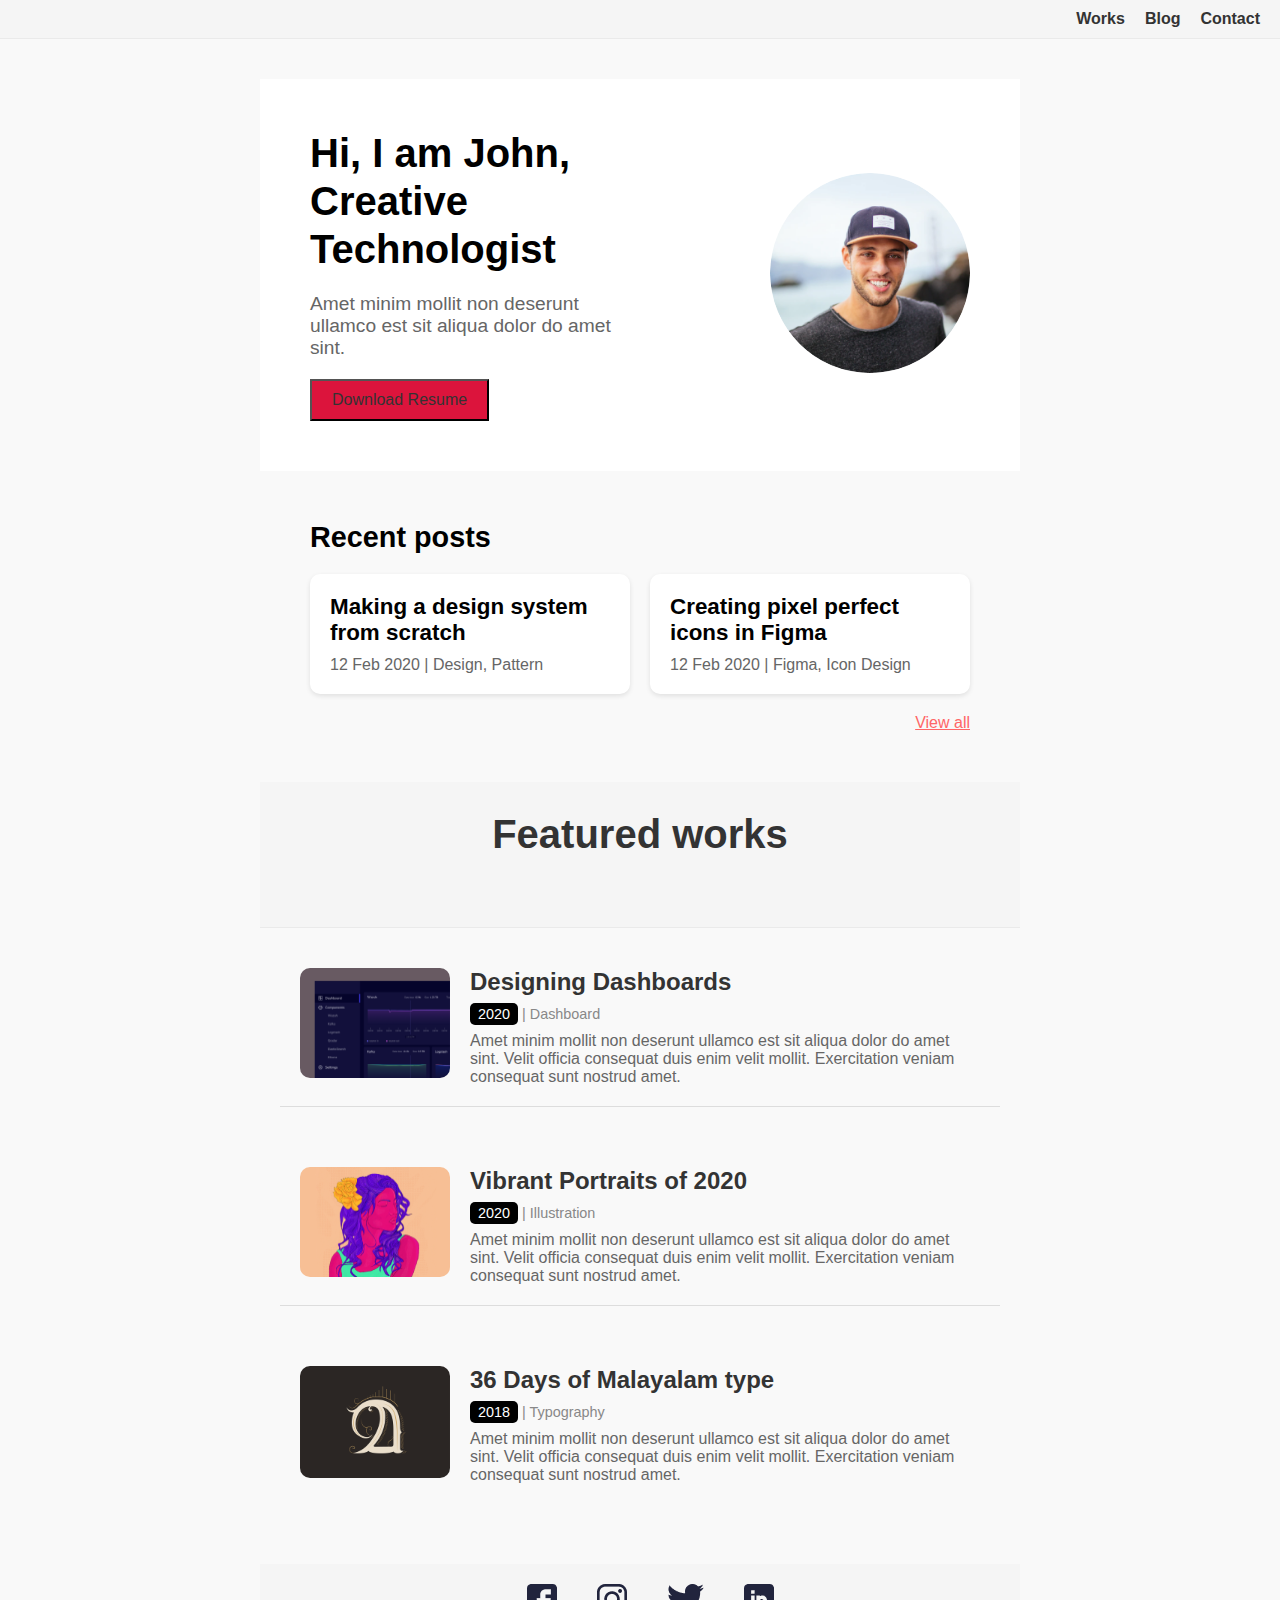
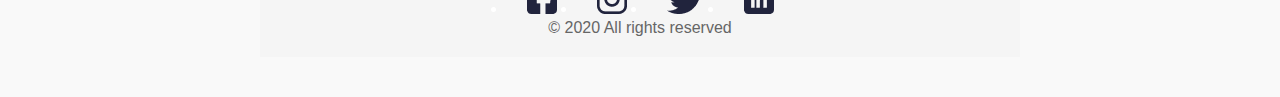
<file: index.html>
<!DOCTYPE html>
<html lang="en">
<head>
  <meta charset="UTF-8">
  <meta name="viewport" content="width=device-width, initial-scale=1.0">
  <title>John's Portfolio</title>
<link rel="stylesheet" href="./styles/css/minified/main.min.css">
</head>
<body>
  <header>
    <nav>
      <ul>
        <li><a href="./index.html">Works</a></li>
        <li><a href="./blog.html">Blog</a></li>
        <li><a href="./contact.html">Contact</a></li>
      </ul>
    </nav>
  </header>

  <main>
    <section class="hero">
      <div class="hero-content">
        <h1>Hi, I am John,<br>Creative Technologist</h1>
        <p>Amet minim mollit non deserunt ullamco est sit aliqua dolor do amet sint.</p>
        <button class="btn-download">Download Resume</button>
      </div>
      <div class="hero-image">
        <img src="./img/Ellipse 1.png" alt="John's Profile Picture">
      </div>
    </section>

    <section class="recent-posts">
      <h2>Recent posts</h2>
      <div class="post-grid">
        <div class="post">
          <h3>Making a design system from scratch</h3>
          <p>12 Feb 2020 | Design, Pattern</p>
        </div>
        <div class="post">
          <h3>Creating pixel perfect icons in Figma</h3>
          <p>12 Feb 2020 | Figma, Icon Design</p>
        </div>
      </div>
      <a href="#" class="view-all">View all</a>
    </section>


    <header>
        <div class="container">
            <h1>Featured works</h1>
        </div>
    </header>

    <main class="container">
        <section class="works-section">

          
            <div class="work">
                <img src="./img/1rasm.svg" alt="Designing Dashboards" class="work-image">
                <div class="work-details">
                    <h2>Designing Dashboards</h2>
                    <p class="meta"><span class="year">2020</span> | Dashboard</p>
                    <p class="description">Amet minim mollit non deserunt ullamco est sit aliqua dolor do amet sint. Velit officia consequat duis enim velit mollit. Exercitation veniam consequat sunt nostrud amet.</p>
                </div>
            </div>

          
            <div class="work">
                <img src="./img/2rasm.svg" alt="Vibrant Portraits of 2020" class="work-image">
                <div class="work-details">
                    <h2>Vibrant Portraits of 2020</h2>
                    <p class="meta"><span class="year">2020</span> | Illustration</p>
                    <p class="description">Amet minim mollit non deserunt ullamco est sit aliqua dolor do amet sint. Velit officia consequat duis enim velit mollit. Exercitation veniam consequat sunt nostrud amet.</p>
                </div>
            </div>

           
            <div class="work">
                <img src="./img/3-rasm.svg" alt="36 Days of Malayalam type" class="work-image">
                <div class="work-details">
                    <h2>36 Days of Malayalam type</h2>
                    <p class="meta"><span class="year">2018</span> | Typography</p>
                    <p class="description">Amet minim mollit non deserunt ullamco est sit aliqua dolor do amet sint. Velit officia consequat duis enim velit mollit. Exercitation veniam consequat sunt nostrud amet.</p>
                </div>
            </div>

        </section>
    </main>



  <footer>
    <div class="footer-content">
      <ul class="social-links">
        <li ><a href="#"></a><img src="./img/fb.png" alt=""></li>
        <li><a href="#"></a><img src="./img/insta.png" alt=""></li>
        <li><a href="#"></a><img src="./img/Group.png" alt=""></li>
        <li><a href="#"></a><img src="./img/Linkedin.png" alt=""></li>
      </ul>
      <p>&copy; 2020 All rights reserved</p>
    </div>
  </footer>

 

    
    






</body>
</html>
</file>
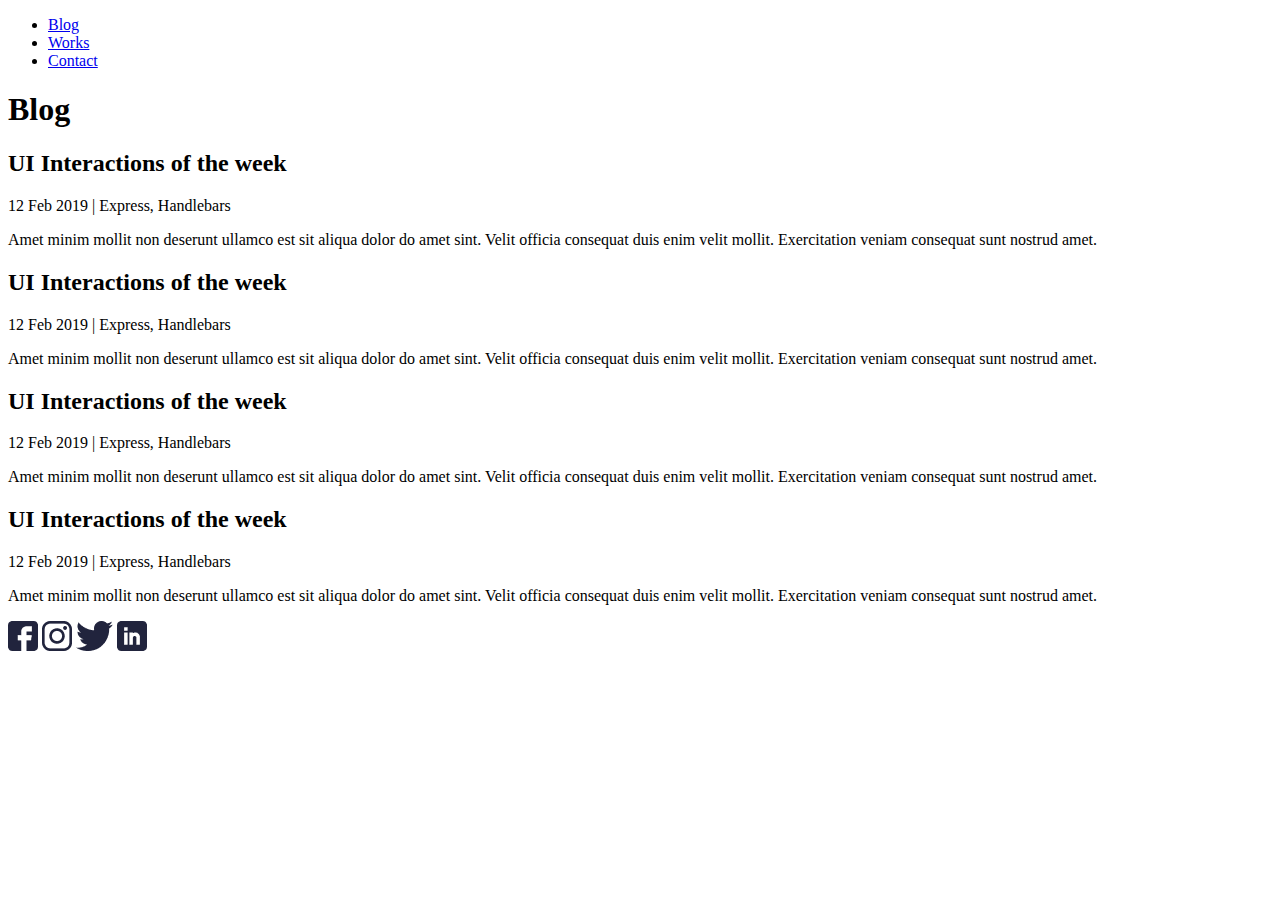
<file: blog.html>
<!DOCTYPE html>
<html lang="en">
<head>
    <meta charset="UTF-8">
    <meta name="viewport" content="width=device-width, initial-scale=1.0">
    <title>Document</title>
</head>
<body>
    <header>
        <nav>
            <ul>
                <li><a href="./index.html">Blog</a></li>
                <li><a href="./work.html">Works</a></li>
                <li><a href="./contact.html">Contact</a></li>
            </ul>
        </nav>
    </header>
    
    <main>
        <section class="blog-section">
            <h1>Blog</h1>
            <div class="post">
                <h2>UI Interactions of the week</h2>
                <p class="meta">12 Feb 2019 | <span>Express, Handlebars</span></p>
                <p class="description">Amet minim mollit non deserunt ullamco est sit aliqua dolor do amet sint. Velit officia consequat duis enim velit mollit. Exercitation veniam consequat sunt nostrud amet.</p>
            </div>
    
            <div class="post">
                <h2>UI Interactions of the week</h2>
                <p class="meta">12 Feb 2019 | <span>Express, Handlebars</span></p>
                <p class="description">Amet minim mollit non deserunt ullamco est sit aliqua dolor do amet sint. Velit officia consequat duis enim velit mollit. Exercitation veniam consequat sunt nostrud amet.</p>
            </div>
    
            <div class="post">
                <h2>UI Interactions of the week</h2>
                <p class="meta">12 Feb 2019 | <span>Express, Handlebars</span></p>
                <p class="description">Amet minim mollit non deserunt ullamco est sit aliqua dolor do amet sint. Velit officia consequat duis enim velit mollit. Exercitation veniam consequat sunt nostrud amet.</p>
            </div>
    
            <div class="post">
                <h2>UI Interactions of the week</h2>
                <p class="meta">12 Feb 2019 | <span>Express, Handlebars</span></p>
                <p class="description">Amet minim mollit non deserunt ullamco est sit aliqua dolor do amet sint. Velit officia consequat duis enim velit mollit. Exercitation veniam consequat sunt nostrud amet.</p>
            </div>
        </section>
    </main>
    
    <footer>
        <div class="social-links">
            <a href="#"><img src="./img/fb.png" alt=""></a>
            <a href="#"><img src="./img/insta.png" alt=""></a>
            <a href="#"><img src="./img/Group.png" alt=""></a>
            <a href="#"><img src="./img/Linkedin.png" alt=""></a>
        </div>
    </footer>
</body>
</html>
</file>
<file: styles/css/minified/main.min.css>
*{margin:0;padding:0;box-sizing:border-box}body{font-family:"Arial",sans-serif;background-color:#f4f4f9}header{background-color:#fff;padding:20px;border-bottom:1px solid #eaeaea}header nav ul{list-style:none;display:flex;justify-content:flex-end;gap:20px}header nav ul li a{text-decoration:none;color:#333;font-weight:bold}.hero{display:flex;justify-content:space-between;align-items:center;padding:50px;background-color:#fff}.hero .hero-content{max-width:50%}.hero h1{font-size:2.5em;line-height:1.2}.hero p{margin:20px 0;font-size:1.2em;color:#666}.hero .btn-download{background-color:crimson;color:#333;padding:10px 20px;cursor:pointer;font-size:1em}.hero .hero-image img{width:200px;height:200px;border-radius:50%}.recent-posts,.featured-works{padding:50px;background-color:#f9f9f9}.recent-posts h2,.featured-works h2{font-size:1.8em;margin-bottom:20px}.recent-posts .post-grid,.recent-posts .work-grid,.featured-works .post-grid,.featured-works .work-grid{display:flex;gap:20px}.recent-posts .post,.recent-posts .work,.featured-works .post,.featured-works .work{flex:1;background-color:#fff;padding:20px;border-radius:10px;box-shadow:0 2px 5px rgba(0,0,0,.1)}.recent-posts .post h3,.recent-posts .work h3,.featured-works .post h3,.featured-works .work h3{font-size:1.4em;margin-bottom:10px}.recent-posts .post p,.recent-posts .work p,.featured-works .post p,.featured-works .work p{color:#666}.recent-posts .view-all,.featured-works .view-all{text-align:right;display:block;margin-top:20px;color:#f66}footer{padding:20px;text-align:center}footer .footer-content{max-width:1200px;margin:0 auto}footer .social-links{display:flex;justify-content:center;gap:20px}footer .social-links li a{text-decoration:none;color:blue}body{font-family:Arial,sans-serif;margin:0;padding:0;background-color:#f9f9f9}.container{max-width:900px;margin:0 auto;padding:20px}header h1{font-size:2.5rem;color:#333;margin-bottom:40px}.works-section .work{display:flex;align-items:flex-start;margin-bottom:40px;border-bottom:1px solid #ddd;padding-bottom:20px}.works-section .work .work-image{width:150px;height:auto;margin-right:20px;border-radius:10px}.works-section .work .work-details h2{font-size:1.5rem;margin:0 0 10px;color:#333}.works-section .work .work-details .meta{font-size:.9rem;color:#888;margin-bottom:10px}.works-section .work .work-details .meta .year{background-color:#000;color:#fff;padding:3px 8px;border-radius:5px}.works-section .work .work-details .description{font-size:1rem;color:#666}.works-section .work:last-child{border-bottom:none}@media(max-width: 768px){.work{flex-direction:column}.work .work-image{width:100%;margin-bottom:20px}.work .work-details{text-align:center}.work .work-details h2{font-size:1.3rem}}@media(max-width: 480px){header h1{font-size:2rem;text-align:center}.work .work-details h2{font-size:1.2rem}.work .work-details .description{font-size:.9rem}}footer{color:#fff;padding:20px;text-align:center}footer .footer-content{max-width:1200px;margin:0 auto}footer .social-links{display:flex;justify-content:center;gap:20px}footer .social-links li a{color:#333;font-size:1.2em}x header{background-color:#f0f0f0;padding:10px 0}x header nav ul{display:flex;justify-content:flex-end;list-style:none;margin:0;padding:0}x header nav ul li{margin-left:20px}x header nav ul li a{text-decoration:none;color:#333;font-weight:bold;font-size:1rem}x header nav ul li a:hover{color:#e60023}main{max-width:800px;margin:40px auto;padding:0 20px}main .blog-section h1{font-size:2rem;margin-bottom:30px;color:#333}main .blog-section .post{border-bottom:1px solid #ddd;padding:20px 0}main .blog-section .post h2{font-size:1.5rem;margin:0 0 10px 0;color:#333}main .blog-section .post .meta{font-size:.9rem;color:#888;margin-bottom:10px}main .blog-section .post .meta span{color:#e60023}main .blog-section .post .description{font-size:1rem;color:#666}main .blog-section .post:last-child{border-bottom:none}footer{background-color:#f0f0f0;padding:20px 0;text-align:center}footer .social-links{margin:0}footer .social-links a{margin:0 10px;text-decoration:none;color:#333;font-size:1.2rem}footer .social-links a:hover{color:#e60023}@media(max-width: 768px){main{padding:0 15px}header nav ul{justify-content:space-around}}@media(max-width: 480px){main{padding:0 10px}header nav ul{flex-direction:column;align-items:center}header nav ul li{margin:10px 0}}header{background-color:#f5f5f5;padding:10px 20px;display:flex;justify-content:flex-end;align-items:center}header .logo h2{margin:0}header .menu{list-style:none;margin:0;padding:0;display:flex}header .menu li{margin-left:20px}header .menu li a{text-decoration:none;color:#000;font-weight:bold}header .hamburger{display:none;flex-direction:column;cursor:pointer}header .hamburger span{width:25px;height:3px;background-color:#000;margin:4px 0}.work{max-width:1000px;margin:0 auto;padding:20px}.work h1{font-size:2rem;margin-bottom:20px}.work .projects{display:grid;grid-template-columns:1fr;gap:15px}@media(min-width: 600px){.work .projects{grid-template-columns:repeat(2, 1fr)}}@media(min-width: 900px){.work .projects{grid-template-columns:repeat(2, 1fr)}}.project{display:flex;flex-direction:column;border:1px solid #eee;padding:15px;border-radius:10px}.project img{width:100%;height:auto;border-radius:8px}.project .project-info{margin-top:10px}.project .project-info .meta{display:flex;align-items:center;margin-bottom:10px}.project .project-info .meta .year{background-color:#eee;padding:5px 10px;border-radius:5px;margin-right:10px}.project .project-info .meta .category{color:gray}.project .project-info h2{font-size:1.25rem;margin:0 0 10px 0}.project .project-info p{color:#666}footer{background-color:#f5f5f5;padding:20px;text-align:center}footer .social-links a{margin:0 10px;text-decoration:none;color:#000}footer p{color:#666}@media(max-width: 600px){.work{padding:10px}.work .projects{grid-template-columns:1fr}header .menu{display:none;flex-direction:column;position:absolute;top:70px;right:20px;background-color:#f5f5f5;padding:20px;border-radius:10px}header .menu.open{display:flex}header .hamburger{display:flex}}@media(max-width: 400px){header{padding:10px}header .logo h2{font-size:1.2rem}.work{padding:5px}.work h1{font-size:1.5rem}.project .project-info h2{font-size:1.1rem}}.navbar{display:flex;justify-content:space-between;align-items:center;padding:20px;background-color:#fff;box-shadow:0 2px 5px rgba(0,0,0,.1)}.navbar .logo{font-size:1.5rem;font-weight:bold}.navbar .nav-links{display:flex;list-style:none}.navbar .nav-links li{margin-left:20px}.navbar .nav-links li a{text-decoration:none;color:#333;font-size:1rem}.navbar .burger{display:none;cursor:pointer}.navbar .burger span{display:block;width:25px;height:3px;background-color:#333;margin:5px 0}.container{max-width:900px;margin:0 auto;padding:20px}.work-detail h1{font-size:2.5rem;color:#333}.work-detail .meta{font-size:.9rem;color:#888}.work-detail .meta .year{background-color:#000;color:#fff;padding:3px 8px;border-radius:5px}.work-detail .description{font-size:1rem;color:#666;margin:20px 0}.work-detail .work-image{width:100%;height:auto;margin:20px 0;border-radius:10px}.work-detail footer{margin-top:40px;text-align:center}.work-detail footer .social-icons{margin-bottom:20px}.work-detail footer .social-icons a{margin:0 10px;display:inline-block}.work-detail footer .social-icons a img{width:30px;height:30px}.work-detail footer p{font-size:.9rem;color:#888}@media(max-width: 768px){.navbar .nav-links{display:none}.navbar .burger{display:block}.work-detail h1{font-size:2rem}}@media(max-width: 400px){.navbar .nav-links{flex-direction:column;display:block;text-align:center}.work-detail h1{font-size:1.8rem}.work-detail .work-image{width:100%}.work-detail footer .social-icons a img{width:25px;height:25px;gap:20px}}/*# sourceMappingURL=main.min.css.map */
</file>
